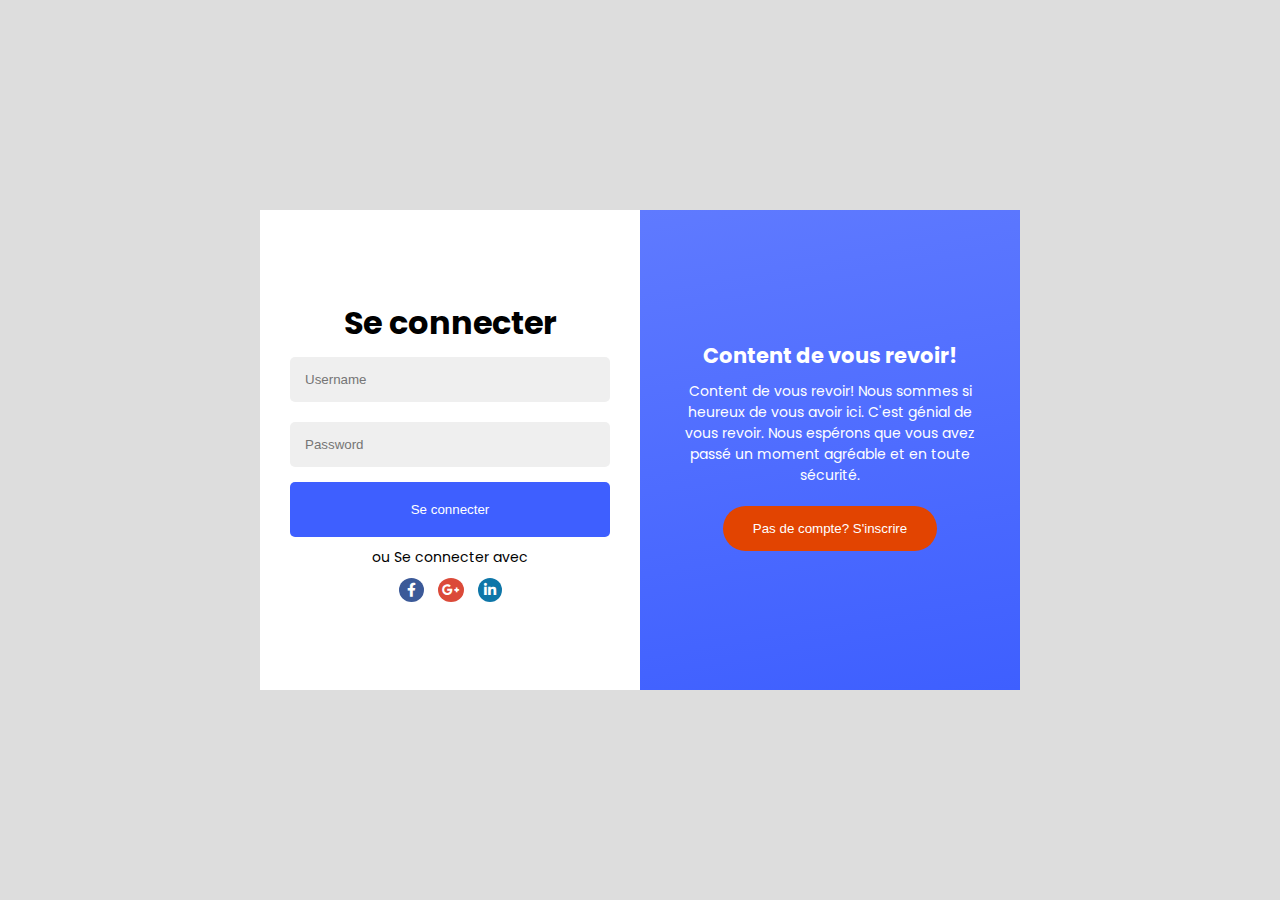
<file: LastVersion/inscription/inscription.html>
<!DOCTYPE html>
<html lang="en" >
<head>
  <meta charset="UTF-8">
  <meta name="viewport" content="width=device-width, initial-scale=1.0">
  <title>Sliding signup and signin form - BYTEWEBSTER</title>
  <link rel="stylesheet" href="./inscription.css">

</head>
<body>
<div class="container">
      <div class="forms-container">
        <div class="form-control signup-form">
          <form action="#">
            <h2>S'inscrire</h2>
            <input type="text" placeholder="Username" required />
            <input type="email" placeholder="Email" required />
            <input type="password" placeholder="Password" required />
            <input type="password" placeholder="Confirm password" required />
            <button>S'inscrire</button>
          </form>
          <span>ou S'inscrire avec</span>
          <div class="socials">
            <i class="fab fa-facebook-f"></i>
            <i class="fab fa-google-plus-g"></i>
            <i class="fab fa-linkedin-in"></i>
          </div>
        </div>
        <div class="form-control signin-form">
          <form action="#">
            <h2>Se connecter</h2>
            <input type="text" placeholder="Username" required />
            <input type="password" placeholder="Password" required />
            <button>Se connecter</button>
          </form>
          <span>ou Se connecter avec</span>
          <div class="socials">
            <i class="fab fa-facebook-f"></i>
            <i class="fab fa-google-plus-g"></i>
            <i class="fab fa-linkedin-in"></i>
          </div>
        </div>
      </div>
      <div class="intros-container">
        <div class="intro-control signin-intro">
          <div class="intro-control__inner">
            <h2>Content de vous revoir!</h2>
            <p>
            Content de vous revoir! Nous sommes si heureux de vous avoir ici.
            C'est génial de vous revoir.
            Nous espérons que vous avez passé un moment agréable et en toute sécurité.

            </p>
            <button id="signup-btn">Pas de compte? S'inscrire</button>
          </div>
        </div>
        <div class="intro-control signup-intro">
          <div class="intro-control__inner">
            <h2>Venez nous rejoindre!</h2>
            <p>
              Nous sommes ravis de vous accueillir ici.
              Si ce n'est pas déjà fait, créez un compte pour accéder à des offres, des récompenses et des réductions exclusives.
            </p>
            <button id="signin-btn">Vous avez déjà un compte? Se connecter</button>
          </div>
        </div>
      </div>
    </div>
  <script  src="./script.js"></script>
</body>
</html>
</file>
<file: LastVersion/inscription/inscription.css>
@import url("https://fonts.googleapis.com/css2?family=Poppins:wght@300;400;500;600&display=swap");
@import url("https://cdnjs.cloudflare.com/ajax/libs/font-awesome/5.15.2/css/all.min.css");
* {
  margin: 0px;
  padding: 0px;
  box-sizing: border-box;
}

body {
  font-family: "Poppins", sans-serif;
  display: flex;
  justify-content: center;
  align-items: center;
  height: 100vh;
  background-color: #ddd;
  font-size: 14px;
}

.container {
  background-color: #fff;
  width: 760px;
  max-width: 100vw;
  height: 480px;
  position: relative;
  overflow-x: hidden;
}
.container .forms-container {
  position: relative;
  width: 50%;
  text-align: center;
}
.container .forms-container .form-control {
  position: absolute;
  width: 100%;
  display: flex;
  justify-content: center;
  flex-direction: column;
  height: 480px;
  transition: all 0.5s ease-in;
}
.container .forms-container .form-control h2 {
  font-size: 2rem;
}
.container .forms-container .form-control form {
  display: flex;
  flex-direction: column;
  margin: 0px 30px;
}
.container .forms-container .form-control form input {
  margin: 10px 0px;
  border: none;
  padding: 15px;
  background-color: #efefef;
  border-radius: 5px;
}
.container .forms-container .form-control form button {
  border: none;
  padding: 20px;
  margin-top: 5px;
  background-color: #3e5fff;
  border-radius: 5px;
  color: #fff;
  cursor: pointer;
}
.container .forms-container .form-control form button:focus {
  outline: none;
}
.container .forms-container .form-control span {
  margin: 10px 0px;
}
.container .forms-container .form-control .socials i {
  margin: 0 5px;
  color: #fff;
  border-radius: 50%;
}
.container .forms-container .form-control .socials .fa-facebook-f {
  padding: 5px 8px;
  background-color: #3b5998;
}
.container .forms-container .form-control .socials .fa-google-plus-g {
  padding: 5px 4px;
  background-color: #db4a39;
}
.container .forms-container .form-control .socials .fa-linkedin-in {
  padding: 5px 6px;
  background-color: #0e76a8;
}
.container .forms-container .form-control.signup-form {
  opacity: 0;
  z-index: 1;
  left: 200%;
}
.container .forms-container .form-control.signin-form {
  opacity: 1;
  z-index: 2;
  left: 0%;
}
.container .intros-container {
  position: relative;
  left: 50%;
  width: 50%;
  text-align: center;
}
.container .intros-container .intro-control {
  position: absolute;
  width: 100%;
  display: flex;
  justify-content: center;
  flex-direction: column;
  height: 480px;
  color: #fff;
  background: linear-gradient(170deg, #5f7aff, #3e5fff);
  transition: all 0.5s ease-in;
}
.container .intros-container .intro-control .intro-control__inner {
  margin: 0px 30px;
}
.container .intros-container .intro-control button {
  border: none;
  padding: 15px 30px;
  background-color: #e24401;
  border-radius: 50px;
  color: #fff;
  margin: 10px 0px;
  cursor: pointer;
}
.container .intros-container .intro-control button:focus, .container .intros-container .intro-control button:hover {
  outline: none;
  background-color: #3e5fff;
}
.container .intros-container .intro-control h3,
.container .intros-container .intro-control p {
  margin: 10px 0px;
}
.container .intros-container .intro-control.signin-intro {
  opacity: 1;
  z-index: 2;
}
.container .intros-container .intro-control.signup-intro {
  opacity: 0;
  z-index: 1;
}

.change .forms-container .form-control.signup-form {
  opacity: 1;
  z-index: 2;
  transform: translateX(-100%);
}
.change .forms-container .form-control.signup-form button {
  background-color: #2563eb !important;
}
.change .forms-container .form-control.signin-form {
  opacity: 0;
  z-index: 1;
  transform: translateX(-100%);
}
.change .intros-container .intro-control {
  transform: translateX(-100%);
  background: linear-gradient(170deg, #3b82f6, #2563eb);
}
.change .intros-container .intro-control #signin-btn {
  background-color: #e24401;
}
.change .intros-container .intro-control.signin-intro {
  opacity: 0;
  z-index: 1;
}
.change .intros-container .intro-control.signup-intro {
  opacity: 1;
  z-index: 2;
}

@media screen and (max-width: 480px) {
  .container {
    height: 100vh;
    display: flex;
    flex-direction: column;
  }
  .container .forms-container {
    order: 2;
    width: 100%;
    height: 50vh;
  }
  .container .forms-container .form-control {
    position: absolute;
    height: 50vh;
  }
  .container .forms-container .form-control.signup-form {
    left: 0%;
    margin-top: 70px;
  }
  .container .intros-container {
    order: 1;
    width: 100%;
    left: 0%;
    height: 40vh;
  }
  .container .intros-container .intro-control {
    position: absolute;
    height: 40vh;
  }

  .change .forms-container .form-control.signup-form {
    transform: translateX(0%);
  }
  .change .forms-container .form-control.signin-form {
    transform: translateX(0%);
  }
  .change .intros-container .intro-control {
    transform: translateX(0%);
  }
}
</file>
